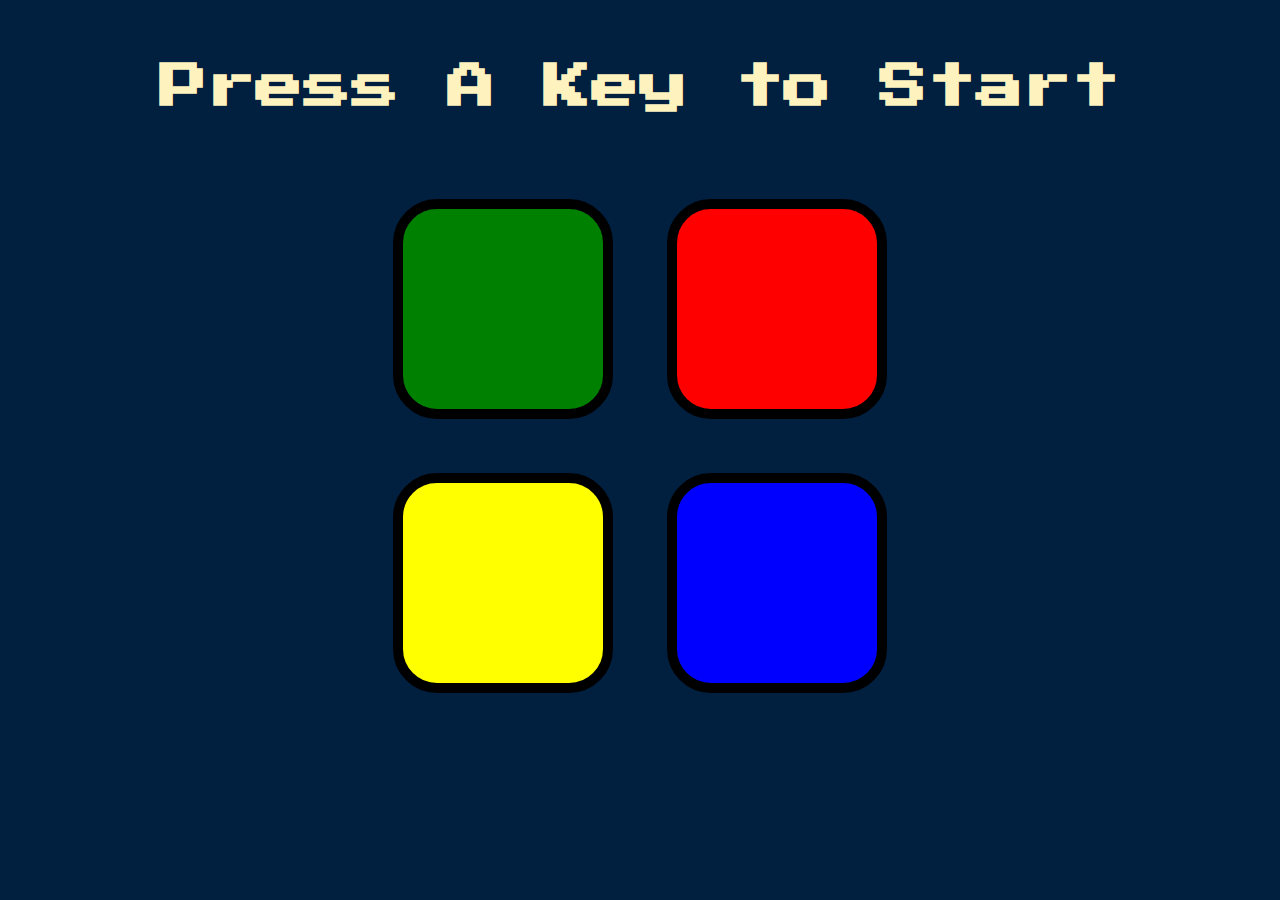
<file: Simon Game/index.html>
<!DOCTYPE html>
<html lang="en" dir="ltr">

<head>
  <meta charset="utf-8">
  <title>Simon</title>
  <link rel="stylesheet" href="styles.css">
  <link href="https://fonts.googleapis.com/css?family=Press+Start+2P" rel="stylesheet">
</head>

<body>
  <h1 id="level-title">Press A Key to Start</h1>
  <div class="container">
    <div lass="row">

      <div type="button" id="green" class="btn green">

      </div>

      <div type="button" id="red" class="btn red">

      </div>
    </div>

    <div class="row">

      <div type="button" id="yellow" class="btn yellow">

      </div>
      <div type="button" id="blue" class="btn blue">

      </div>

    </div>

  </div>

  <script src="https://ajax.googleapis.com/ajax/libs/jquery/3.3.1/jquery.min.js"></script>
  <script src="game.js" charset="utf-8"></script>

</body>

</html>
</file>
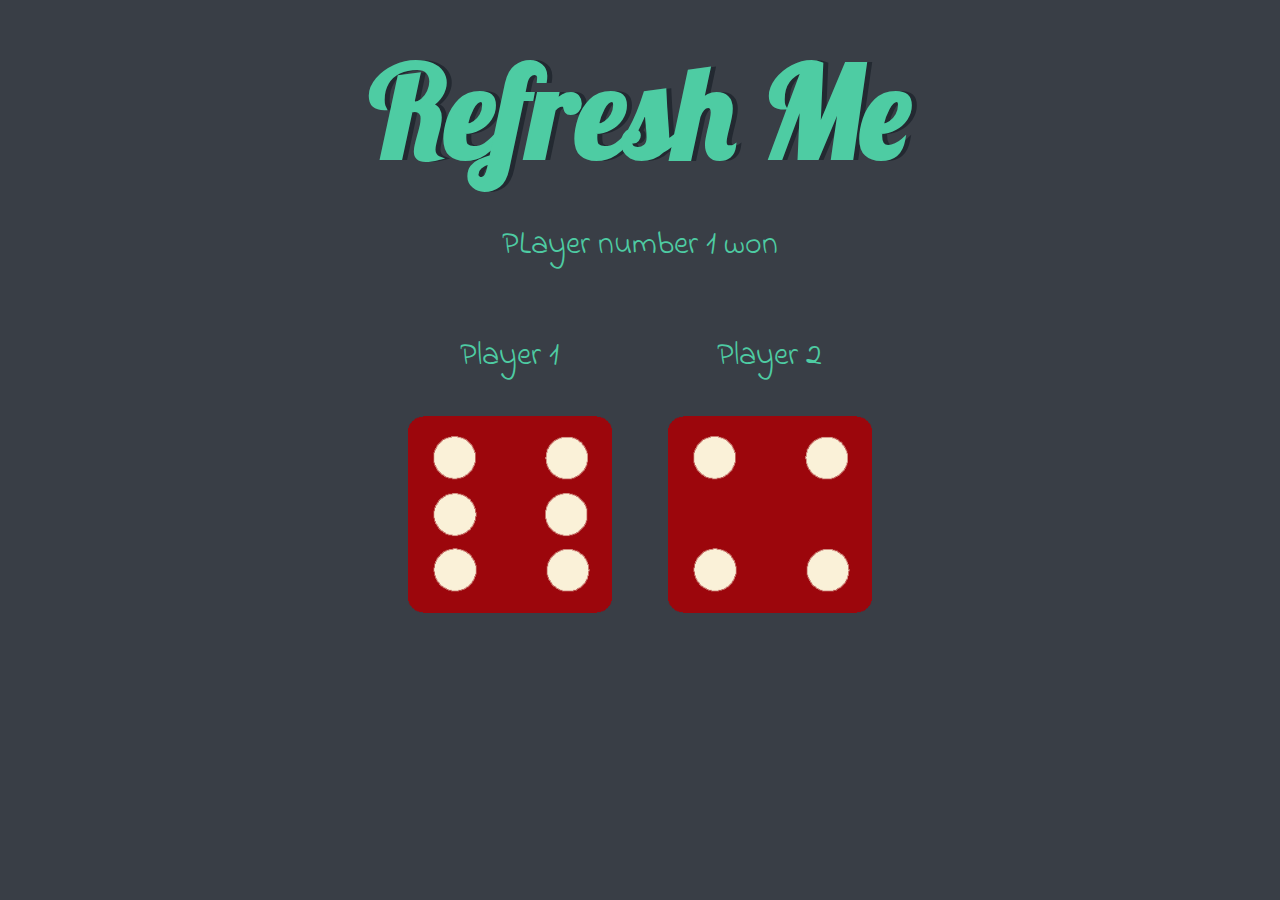
<file: Dicee Challenge/dicee.html>
<!DOCTYPE html>
<html lang="en" dir="ltr">
  <head>
    <meta charset="utf-8" />
    <title>Dicee</title>
    <link rel="stylesheet" href="styles.css" />
    <link
      href="https://fonts.googleapis.com/css?family=Indie+Flower|Lobster"
      rel="stylesheet"
    />
  </head>
  <body>
    <div class="container">
      <h1>Refresh Me</h1>
      <p id="text"></p>
      <div class="dice">
        <p>Player 1</p>
        <img class="img1" src="images/dice6.png" />
      </div>

      <div class="dice">
        <p>Player 2</p>
        <img class="img2" src="images/dice6.png" />
      </div>
    </div>

    <script src="index.js"></script>
  </body>
</html>
</file>
<file: Simon Game/styles.css>
body {
  text-align: center;
  background-color: #011F3F;
}

#level-title {
  font-family: 'Press Start 2P', cursive;
  font-size: 3rem;
  margin:  5%;
  color: #FEF2BF;
}

.container {
  display: block;
  width: 50%;
  margin: auto;

}

.btn {
  margin: 25px;
  display: inline-block;
  height: 200px;
  width: 200px;
  border: 10px solid black;
  border-radius: 20%;
}

.game-over {
  background-color: red;
  opacity: 0.8;
}

.red {
  background-color: red;
}

.green {
  background-color: green;
}

.blue {
  background-color: blue;
}

.yellow {
  background-color: yellow;
}

.pressed {
  box-shadow: 0 0 20px white;
  background-color: grey;
}
</file>
<file: Dicee Challenge/styles.css>
.container {
  width: 70%;
  margin: auto;
  text-align: center;
}

.dice {
  text-align: center;
  display: inline-block;

}

body {
  background-color: #393E46;
}

h1 {
  margin: 30px;
  font-family: 'Lobster', cursive;
  text-shadow: 5px 0 #232931;
  font-size: 8rem;
  color: #4ECCA3;
}

p {
  font-size: 2rem;
  color: #4ECCA3;
  font-family: 'Indie Flower', cursive;
}

img {
  width: 80%;
}

footer {
  margin-top: 5%;
  color: #EEEEEE;
  text-align: center;
  font-family: 'Indie Flower', cursive;

}
</file>
